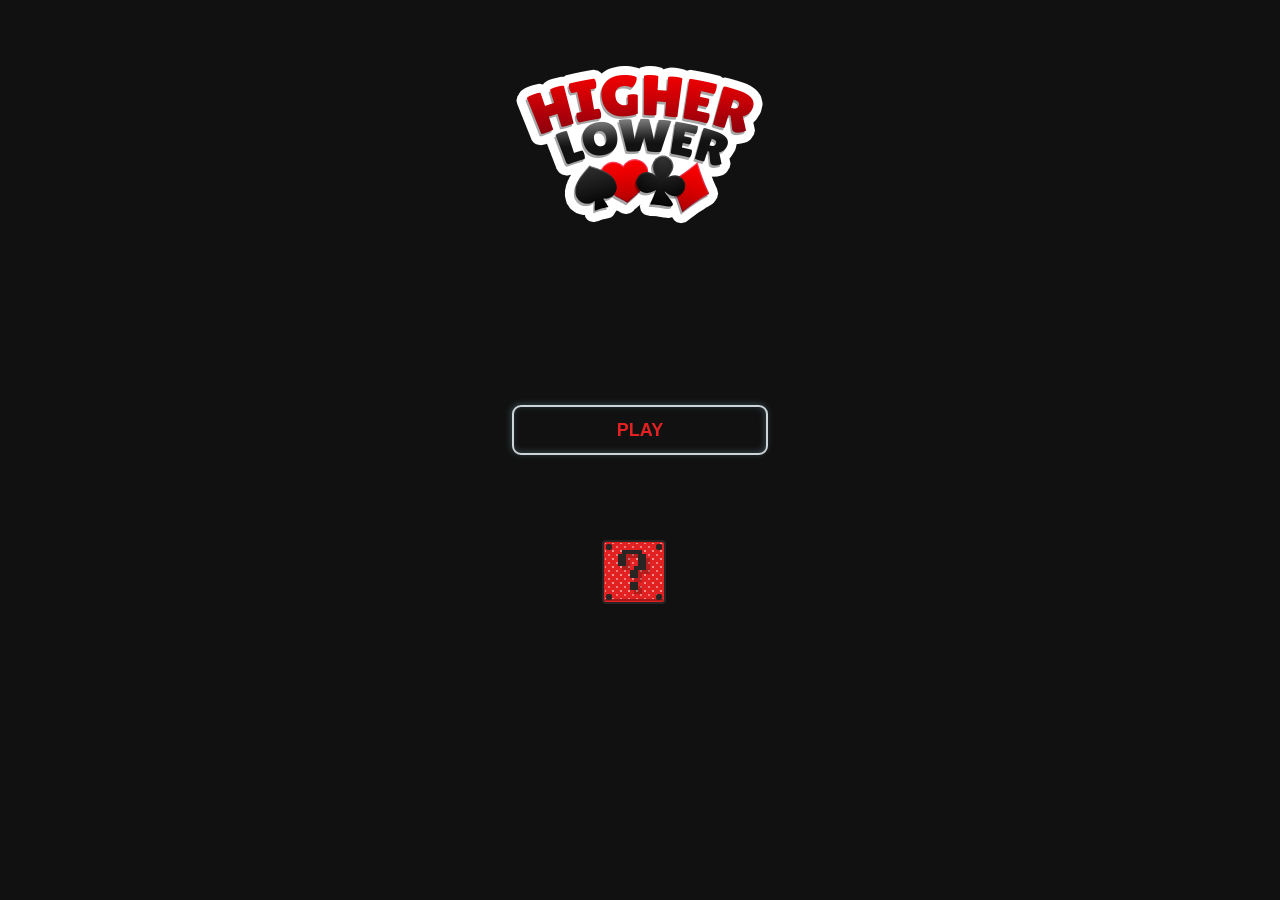
<file: Dia6/index.html>
<!DOCTYPE html>
<html lang="en">

<head>
  <meta charset="UTF-8">
  <meta name="viewport" content="width=device-width, initial-scale=1.0">
  <title>High Low</title>
  <link rel="stylesheet" href="./styles/styles.css">
  <link rel="shortcut icon" href="./favicons/favicon.png" type="image/x-icon">
</head>

<body>
  <!--Background-->
  <div class="bg"></div>
  <!--Title-->
  <div class="icono_div">
    <img class="icono" src="./images/log.png" alt="">
  </div>

  <!--Boton PLay-->
  <a href="./pages/game.html"> <button class="play">
      <div class="text">PLAY</div>
    </button>
  </a>
  <!--Help-->
  <a href="./pages/ayuda.html">
    <div class="button">
      <button name="checkbox" type="button"></button>
      <span></span>
      <span></span>
      <span></span>
      <span></span>
    </div>
  </a>
</body>
</html>
</file>
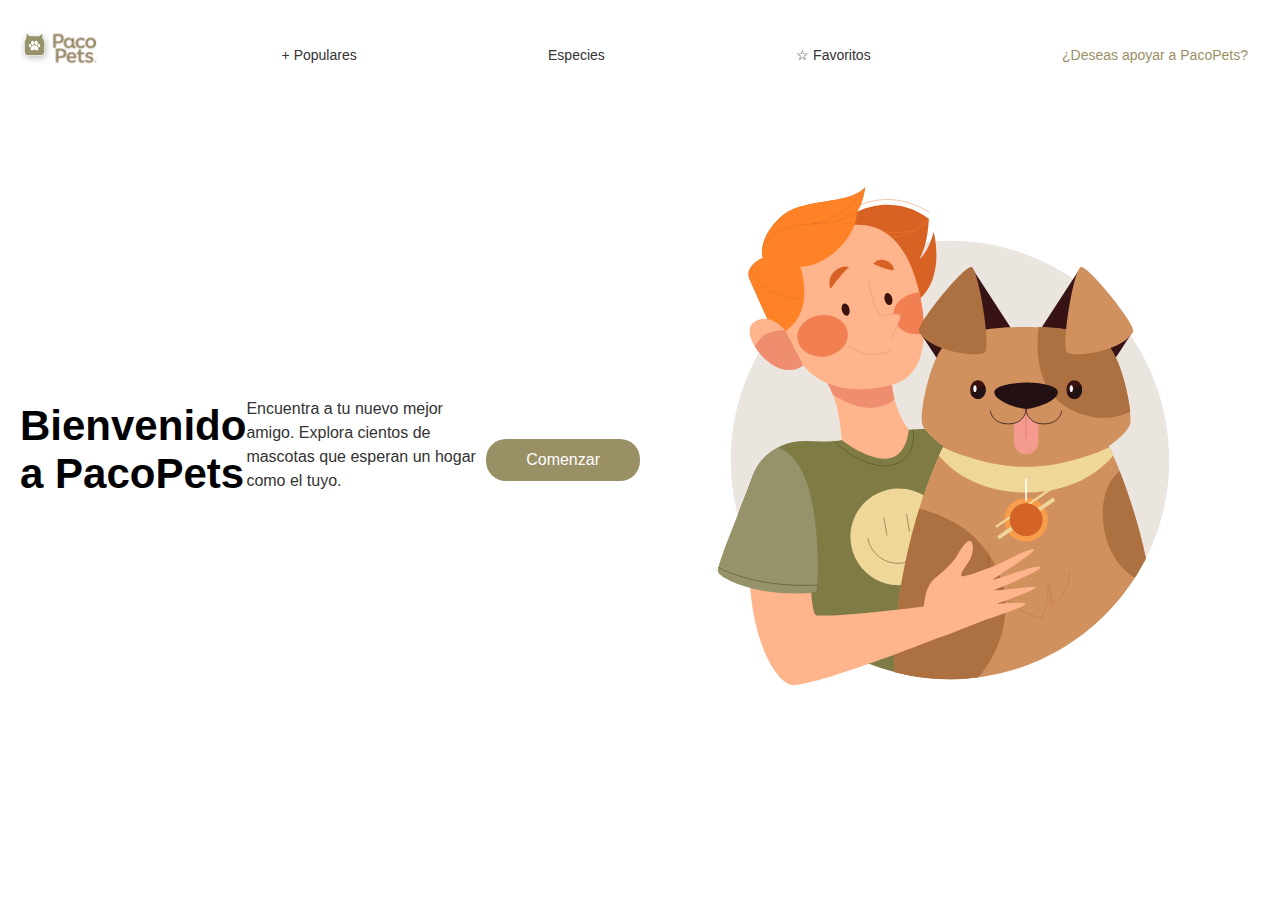
<file: PacoPets/index.html>
<!DOCTYPE html>
<html lang="en">
<head>
    <meta charset="UTF-8">
    <meta name="viewport" content="width=device-width, initial-scale=1.0">
    <title>PacoPets</title>
    <link rel="shortcut icon" href="./resources/favicon.svg" type="image/x-icon">
    <link rel="stylesheet" href="./styles/index.css">
</head>
<body>
    <div>
    <img src="./resources/Group 12.svg" alt="">
    <a href="">
        <button> + Populares</button>
    </a>
    
    <a href=""><button>Especies</button>
    </a>
    <a href=""><button>☆   Favoritos </button>
    </a>
    <a href=""><button>¿Deseas apoyar a PacoPets?</button>
    </a>      
    </div>

    <div>
        <h1>Bienvenido a PacoPets</h1>
        <p>Encuentra a tu nuevo mejor amigo. Explora cientos de mascotas que esperan un hogar como el tuyo.</p>
        <a href="./pages/busqueda.html"><button>Comenzar</button></a>
        <img src="./resources/Illustration.svg" alt="">
    
    
    </div>







</body>

</html>
</file>
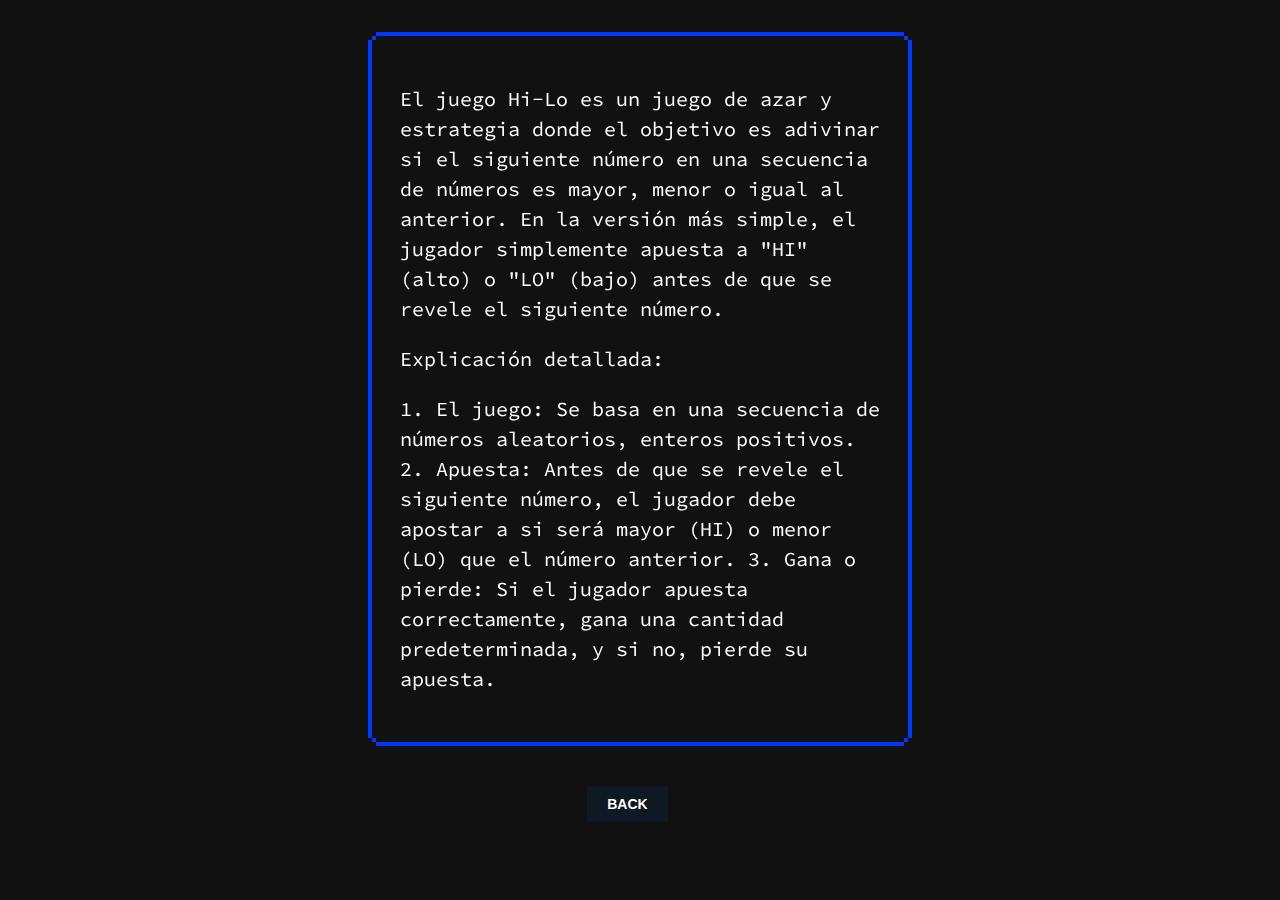
<file: Dia6/pages/ayuda.html>
<!DOCTYPE html>
<html lang="en">

<head>
    <meta charset="UTF-8">
    <meta name="viewport" content="width=device-width, initial-scale=1.0">
    <title>Help</title>
    <link rel="stylesheet" href="../styles/ayuda.css">
    <link rel="shortcut icon" href="../favicons/favicon.png" type="image/x-icon">
</head>

<body>
    <!--Background-->
    <div class="bg"></div>
    <div>
        <p>
        <div class="instrucciones">
            <p class="text1">El juego Hi-Lo es un juego de azar y estrategia donde
                el objetivo es adivinar si el siguiente número en una secuencia de números es mayor, menor o igual al
                anterior.
                En la versión más simple, el jugador simplemente apuesta a "HI" (alto) o "LO" (bajo) antes de que se
                revele el siguiente número.
            </p>
            <div class="JuegoPoker__texto--Explicacion">
                <p class="explicacion">Explicación detallada:</p>
            </div>
            <div class="help">
                <p class="puntos">
                    1. El juego:
                    Se basa en una secuencia de números aleatorios, enteros positivos.
                    2. Apuesta:
                    Antes de que se revele el siguiente número, el jugador debe apostar a si será mayor (HI) o menor
                    (LO)
                    que el número anterior.
                    3. Gana o pierde:
                    Si el jugador apuesta correctamente, gana una cantidad predeterminada, y si no, pierde su apuesta.
                </p>
            </div>
        </div>
        <a href="../index.html">
            <button class="Back">
                <span class="button_lg">
                    <span class="button_sl"></span>
                    <span class="button_text">Back</span>
                </span>
            </button>
        </a>

</body>

</html>
</file>
<file: Dia6/styles/styles.css>
body {
  background-color: #111111;
  margin: 0;
  overflow-x: hidden;
}

.bg {
  position: fixed;
  top: -50%;
  left: -50%;
  right: -50%;
  bottom: -50%;
  width: 200%;
  height: 200vh;
  background: transparent url('http://assets.iceable.com/img/noise-transparent.png') repeat 0 0;
  background-repeat: repeat;
  animation: bg-animation .2s infinite;
  opacity: .9;
  visibility: visible;
}

@keyframes bg-animation {
    0% { transform: translate(0,0) }
    10% { transform: translate(-5%,-5%) }
    20% { transform: translate(-10%,5%) }
    30% { transform: translate(5%,-10%) }
    40% { transform: translate(-5%,15%) }
    50% { transform: translate(-10%,5%) }
    60% { transform: translate(15%,0) }
    70% { transform: translate(0,10%) }
    80% { transform: translate(-15%,0) }
    90% { transform: translate(10%,5%) }
    100% { transform: translate(5%,0) }
}
.icono{
 position: absolute;
 width: 20%;
 top: 2%;
 left: 40%;
 display: flex  
 
}
.icono:hover {
  -webkit-transform: rotateY(180deg);
  -webkit-transform-style: preserve-3d;
  transform: rotateY(180deg);
  transform-style: preserve-3d;}

/* PlAY*/
.play {
    display: flex;
    position: absolute;
    top: 45%;
    left: 40%;
    width: 20%;
    background: var(--color-back);
    border-radius: 0.5em;
    box-shadow:
      inset 0px -6px 18px -6px rgba(3, 15, 20, 0),
      inset rgba(54, 69, 75, 1) -1px -1px 6px 0px,
      inset 12px 0px 12px -6px rgba(3, 15, 20, 0),
      inset -12px 0px 12px -6px rgba(3, 15, 20, 0),
      rgba(54, 69, 75, 1) -1px -1px 6px 0px;
    border: solid 2px #cdd5d8;
    cursor: pointer;
    font-size: 18px;
    padding: 0.7em 1.7em;
    outline: none;
    transition: all 0.3s;
    user-select: none;
  }
  
  .button:hover {
    box-shadow:
      inset 0px -6px 18px -6px rgb(243, 243, 243),
      inset 0px 6px 18px -6px rgb(255, 255, 255),
      inset 0px -6px 18px -6px rgb(243, 243, 243),
      inset 0px 6px 18px -6px rgb(255, 255, 255),
      -1px -1px 6px 0px rgba(54, 69, 75, 1);
  }
  
  .button:active {
    box-shadow:
    inset 0px -6px 18px -6px rgb(243, 243, 243),
      inset 0px 6px 18px -6px rgb(255, 255, 255),
      inset 0px -6px 18px -6px rgb(243, 243, 243),
      inset 0px 6px 18px -6px rgb(255, 255, 255),
      -1px -1px 6px 0px rgba(54, 69, 75, 1);
  }
  
  .text {
    color: #e22222;
    font-weight: 700;
    margin: auto;
    transition: all 0.3s;
    width: fit-content;
  }
  
  .button:hover .text {
    transform: scale(0.9);
  }
  
  .button:active .text {
    transform: scale(0.8);
  }
  

/* boton mario*/ 
.button {
    --stone-50: #fafaf9;
    --stone-800: #292524;
    --yellow-300: #e22222;
    --yellow-400: #e22222;
    --yellow-500: #e22222;
    --black-25: rgba(0, 0, 0, 0.25);
  
    position: absolute;
    display: flex;
    width: 4rem;
    height: 4rem;
   cursor: pointer;
   left: 47%;
   top: 60%;
  
    & > button {
      cursor: pointer;
      display: inline-block;
      height: 100%;
      width: 100%;
      appearance: none;
      border: 2px solid var(--stone-800);
      border-radius: 0.25rem;
      background-color: var(--yellow-400);
      outline: 2px solid transparent;
      outline-offset: 2px;
      cursor: pointer;
      transition: background-color 0.2s;
  
      &:hover {
        background-color: var(--yellow-300);
      }
  
      &:checked {
        background-color: var(--stone-800);
        border-color: var(--stone-800);
  
        &:hover {
          background-color: #44403c;
        }
      }
  
      &:active {
        outline-color: var(--stone-800);
      }
  
      &:focus-visible {
        outline-color: var(--stone-800);
        outline-style: dashed;
      }
    }
  
    & > span:nth-child(2) {
      position: absolute;
      inset: 3px;
      pointer-events: none;
      background-color: var(--yellow-400);
      border-bottom: 2px solid var(--black-25);
      transition: transform 75ms;
  
      &::before {
        content: "";
        position: absolute;
        inset: 0;
        background-image: radial-gradient(
            rgb(255 255 255 / 80%) 20%,
            transparent 20%
          ),
          radial-gradient(rgb(255 255 255 / 100%) 20%, transparent 20%);
        background-position:
          0 0,
          4px 4px;
        background-size: 8px 8px;
        mix-blend-mode: hard-light;
        opacity: 0.5;
        animation: dots 0.5s infinite linear;
      }
    }
  
    & > span:nth-child(3) {
      position: absolute;
      pointer-events: none;
      inset: 0;
  
      &::before {
        content: "";
        width: 0.375rem;
        height: 0.375rem;
        position: absolute;
        top: 0.25rem;
        left: 0.25rem;
        background-color: var(--stone-800);
        border-radius: 0.125rem;
        box-shadow:
          3.125em 0 var(--stone-800),
          0 3.125em var(--stone-800),
          3.125em 3.125em var(--stone-800);
      }
    }
  
    & > span:nth-child(4) {
      position: absolute;
      pointer-events: none;
      inset: 0;
      filter: drop-shadow(0.25em 0.25em 0 rgba(0, 0, 0, 0.2));
      transition: all 75ms;
  
      &::after {
        content: "";
        width: 0.25rem;
        height: 0.25rem;
        position: absolute;
        top: 0.875rem;
        left: 1rem;
        border-radius: 0.0625px;
        background-color: var(--stone-800);
        box-shadow:
          0.75em 2em var(--stone-800),
          1em 2em var(--stone-800),
          0.75em 1.75em var(--stone-800),
          1em 1.75em var(--stone-800),
          0.75em 1.25em var(--stone-800),
          1em 1.25em var(--stone-800),
          0.75em 1em var(--stone-800),
          1em 1em var(--stone-800),
          1em 0.75em var(--stone-800),
          1.5em 0.75em var(--stone-800),
          1.25em 0.75em var(--stone-800),
          1.25em -0.25em var(--stone-800),
          1.5em 0em var(--stone-800),
          1.25em 0.5em var(--stone-800),
          1.5em 0.5em var(--stone-800),
          1.25em 0.25em var(--stone-800),
          1.5em 0.25em var(--stone-800),
          1.25em 0 var(--stone-800),
          1em -0.25em var(--stone-800),
          0.75em -0.25em var(--stone-800),
          0.5em -0.25em var(--stone-800),
          0.25em -0.25em var(--stone-800),
          0.25em 0 var(--stone-800),
          0 0.25em var(--stone-800),
          0 0.5em var(--stone-800),
          0.25em 0.25em var(--stone-800),
          0.25em 0.5em var(--stone-800);
      }
    }
  
    & > span:nth-child(5) {
      position: absolute;
      background-color: var(--yellow-400);
      border: 2px solid var(--stone-800);
      border-radius: 0.75rem;
      pointer-events: none;
      z-index: -1;
      inset: 0.5rem 1.5rem;
      box-shadow:
        7px 0 0 0 var(--stone-800),
        inset 0 2px 0 0 var(--yellow-300),
        inset 0 -2px 0 0 var(--yellow-500);
      transition: all 0ms cubic-bezier(0, 0.5, 0.4, 1);
    }
  
    & button:active ~ span:nth-child(5) {
      transform: translateY(-200%);
      transition-duration: 200ms;
      opacity: 0;
    }
  
    & button:hover ~ span:nth-child(4) {
      filter: drop-shadow(0.125em 0.125em 0 rgba(0, 0, 0, 0.2));
    }
  }
  
  @keyframes dots {
    0% {
      background-position:
        0 0,
        4px 4px;
    }
    100% {
      background-position:
        8px 0,
        12px 4px;
    }
  }
  
  @media (prefers-color-scheme: dark) {
    .button {
      & button:active,
      & button:focus-visible {
        outline-color: var(--yellow-400);
      }
    }
  }
</file>
<file: PacoPets/styles/index.css>
* {
  margin: 0;
  padding: 0;
  box-sizing: border-box;
  font-family: 'Arial', sans-serif;
}

body {
  background-color: white;
  color: #000;
  min-height: 100vh;
  padding: 20px;
}

/* Navegación */
div:first-of-type {
  display: flex;
  align-items: center;
  justify-content: space-between;
  padding: 10px 0;
  margin-bottom: 40px;
}

div:first-of-type img {
  height: 50px;
}

div:first-of-type a button {
  background: none;
  border: none;
  cursor: pointer;
  font-size: 14px;
  padding: 8px 12px;
  color: #333;
  transition: color 0.3s;
}

div:first-of-type a button:hover {
  color: #9a9065;
}

div:first-of-type a:last-child button {
  color: #9a9065;
}

/* Contenido principal */
div:nth-of-type(2) {
  display: flex;
  flex-direction: row;
  align-items: center;
  justify-content: space-between;
  padding: 20px 0;
}

div:nth-of-type(2) h1 {
  font-size: 42px;
  font-weight: bold;
  margin-bottom: 20px;
  max-width: 400px;
}

div:nth-of-type(2) p {
  font-size: 16px;
  line-height: 1.5;
  margin-bottom: 30px;
  max-width: 400px;
  color: #333;
}

div:nth-of-type(2) a button {
  background-color: #9a9065;
  color: white;
  border: none;
  border-radius: 20px;
  padding: 12px 40px;
  font-size: 16px;
  cursor: pointer;
  transition: background-color 0.3s;
}

div:nth-of-type(2) a button:hover {
  background-color: #827753;
}

div:nth-of-type(2) img {
  max-width: 50%;
  height: auto;
}

/* Responsive */
@media (max-width: 768px) {
  div:first-of-type {
    flex-direction: column;
    align-items: flex-start;
  }
  
  div:first-of-type a {
    margin-top: 10px;
  }
  
  div:nth-of-type(2) {
    flex-direction: column;
    text-align: center;
  }
  
  div:nth-of-type(2) h1, 
  div:nth-of-type(2) p {
    max-width: 100%;
  }
  
  div:nth-of-type(2) img {
    max-width: 100%;
    margin-top: 30px;
  }
}
</file>
<file: Dia6/styles/ayuda.css>
@import url('https://fonts.googleapis.com/css2?family=Source+Code+Pro:wght@400;700&display=swap');
body {
    background-color: #111111;
    margin: 0;
    overflow-x: hidden;
    font-family: 'Source Code Pro', monospace;
  line-height: 1.5;
  font-size: 1.25rem;
  margin: 2rem;
  }
  
  .bg {
    position: fixed;
    top: -50%;
    left: -50%;
    right: -50%;
    bottom: -50%;
    width: 200%;
    height: 200vh;
    background: transparent url('http://assets.iceable.com/img/noise-transparent.png') repeat 0 0;
    background-repeat: repeat;
    animation: bg-animation .2s infinite;
    opacity: .9;
    visibility: visible;
  }
  
  @keyframes bg-animation {
      0% { transform: translate(0,0) }
      10% { transform: translate(-5%,-5%) }
      20% { transform: translate(-10%,5%) }
      30% { transform: translate(5%,-10%) }
      40% { transform: translate(-5%,15%) }
      50% { transform: translate(-10%,5%) }
      60% { transform: translate(15%,0) }
      70% { transform: translate(0,10%) }
      80% { transform: translate(-15%,0) }
      90% { transform: translate(10%,5%) }
      100% { transform: translate(5%,0) }
  }

.instrucciones{
    margin: 2rem auto;
    max-width: 40ch;
    border: 8px solid #ff2222;
    color: #fff;
    padding: 2ch;
    position: relative;
    border-image: 
      url("data:image/svg+xml,%3Csvg width='24' height='24' viewBox='0 0 24 24' fill='none' xmlns='http://www.w3.org/2000/svg'%3E%3Cpath fill-rule='evenodd' clip-rule='evenodd' d='M16 0H8v4H4v4H0v8h4v4h4v4h8v-4h4v-4h4V8h-4V4h-4V0zm0 4v4h4v8h-4v4H8v-4H4V8h4V4h8z' fill='%230038FF'/%3E%3C/svg%3E")
      8 stretch;
}
button {
    left: 45%;
    -moz-appearance: none;
    -webkit-appearance: none;
    appearance: none;
    border: none;
    background: none;
    color: #0f1923;
    cursor: pointer;
    position: relative;
    padding: 8px;
    margin-bottom: 20px;
    text-transform: uppercase;
    font-weight: bold;
    font-size: 14px;
    transition: all .15s ease;
  }
  
  .button::before,
  .button::after {
    content: '';
    display: block;
    position: absolute;
    right: 0;
    left: 0;
    height: calc(50% - 5px);
    border: 1px solid #7D8082;
    transition: all .15s ease;
  }
  
  .button::before {
    top: 0;
    border-bottom-width: 0;
  }
  
  .button::after {
    bottom: 0;
    border-top-width: 0;
  }
  
  .button:active,
  .button:focus {
    outline: none;
  }
  
  .button:active::before,
  .button:active::after {
    right: 3px;
    left: 3px;
  }
  
  .button:active::before {
    top: 3px;
  }
  
  .button:active::after {
    bottom: 3px;
  }
  
  .button_lg {
    position: relative;
    display: block;
    padding: 10px 20px;
    color: #fff;
    background-color: #0f1923;
    overflow: hidden;
    box-shadow: inset 0px 0px 0px 1px transparent;
  }
  
  .button_lg::before {
    content: '';
    display: block;
    position: absolute;
    top: 0;
    left: 0;
    width: 2px;
    height: 2px;
    background-color: #0f1923;
  }
  
  .button_lg::after {
    content: '';
    display: block;
    position: absolute;
    right: 0;
    bottom: 0;
    width: 4px;
    height: 4px;
    background-color: #0f1923;
    transition: all .2s ease;
  }
  
  .button_sl {
    display: block;
    position: absolute;
    top: 0;
    bottom: -1px;
    left: -8px;
    width: 0;
    background-color: #ff4655;
    transform: skew(-15deg);
    transition: all .2s ease;
  }
  
  .button_text {
    position: relative;
  }
  
  .button:hover {
    color: #0f1923;
  }
  
  .button:hover .button_sl {
    width: calc(100% + 15px);
  }
  
  .button:hover .button_lg::after {
    background-color: #fff;
  }
</file>
